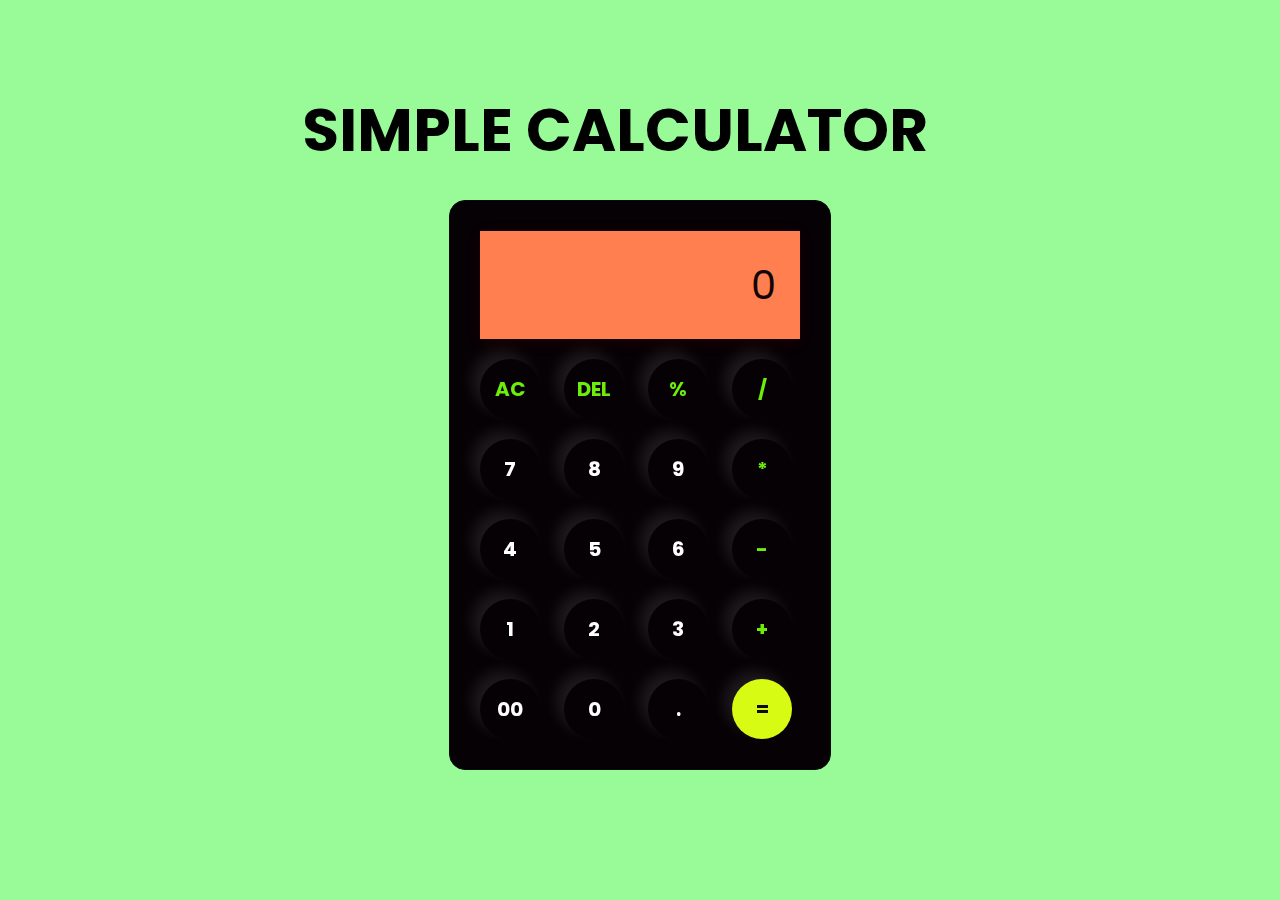
<file: Calculator/index.html>
<!DOCTYPE html>
<html lang="en">
  <head>
    <meta charset="UTF-8" />
    <meta http-equiv="X-UA-Compatible" content="IE=edge" />
    <meta name="viewport" content="width=device-width, initial-scale=1.0" />
    <link rel="stylesheet" href="style.css" />
    <title>Calculator</title>
  </head>
  <body>
    <h1>SIMPLE CALCULATOR</h1>
    <div class="container">
      <div class="calculator">
        <input type="text" id="inputBox" placeholder="0" />
        <div>
          <button class="button operator">AC</button>
          <button class="button operator">DEL</button>
          <button class="button operator">%</button>
          <button class="button operator">/</button>
        </div>
        <div>
          <button class="button">7</button>
          <button class="button">8</button>
          <button class="button">9</button>
          <button class="button operator">*</button>
        </div>
        <div>
          <button class="button">4</button>
          <button class="button">5</button>
          <button class="button">6</button>
          <button class="button operator">-</button>
        </div>
        <div>
          <button class="button">1</button>
          <button class="button">2</button>
          <button class="button">3</button>
          <button class="button operator">+</button>
        </div>

        <div>
          <button class="button">00</button>
          <button class="button">0</button>
          <button class="button">.</button>
          <button class="button equalBtn">=</button>
        </div>
      </div>
    </div>

    <script src="script.js"></script>
  </body>
</html>
</file>
<file: Calculator/style.css>
@import url('https://fonts.googleapis.com/css2?family=Poppins:wght@500&display=swap');

*{
    margin: 0;
    padding: 0;
    box-sizing: border-box;
    font-family: 'Poppins', sans-serif;
}

h1{
    margin-top:-640px;
    margin-left: -50px;
    font-size: 60px;
}

body{
    width: 100%;
    height: 100vh;
    display: flex;
    justify-content: center;
    align-items: center;
   /* background-image:url('https://img.freepik.com/free-vector/seamless-pattern-with-school-office-stationery_107791-9568.jpg?w=740&t=st=1714806842~exp=1714807442~hmac=6dc887f5760ebfd2ab2908e1e7eec11e4bb4e752e534f16a9c540fb8fff61437');*/
   background-color:palegreen;
}
.container{
    margin-top: 70px;
    position: fixed;
}

.calculator{
    border: 1px solid #0c0c0c;
    padding: 20px;
    border-radius: 16px;
    background-color: rgb(6, 1, 5);

}

input{
    width: 320px;
    border: none;
    padding: 24px;
    margin: 10px;
    background: transparent;
    box-shadow: 0px 3px 15px rgba(225, 5, 5, 0.1);
    font-size: 40px;
    text-align: right;
    cursor: pointer;
    color: #0e0d0d;
    background-color:coral;
}

input::placeholder{
    color: #100505;
}

button{
    border: none;
    width: 60px;
    height: 60px;
    margin: 10px;
    border-radius: 50%;
    background: transparent;
    color: #ffffff;
    font-size: 20px;
    box-shadow: -8px -8px 15px rgba(255, 255, 255, 0.1);
    cursor: pointer;
    font-weight: bolder;
}
button:hover{
    transform: scale(1.1,1.1);
    background-color: antiquewhite;
    color: #0c0c0c;
}

.equalBtn{
    background-color: #d8fb14;
    color: #0c0c0c;
}

.operator{
    color: #6dee0a;
}
</file>
